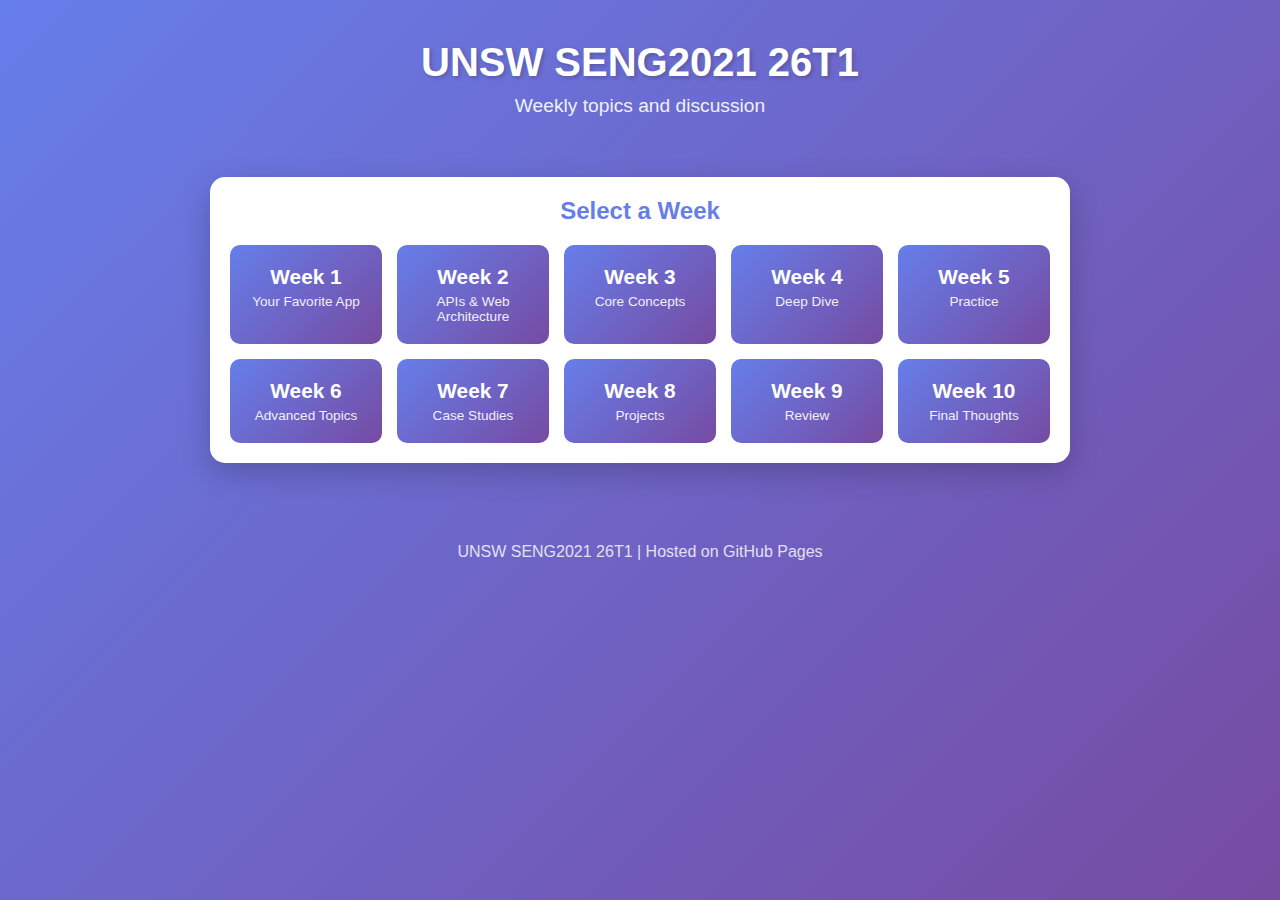
<file: index.html>
<!DOCTYPE html>
<html lang="en">
<head>
  <meta charset="UTF-8">
  <meta name="viewport" content="width=device-width, initial-scale=1.0">
  <title>UNSW SENG2021 26T1</title>
  <link rel="stylesheet" href="styles.css">
</head>
<body>
  <header>
    <h1>UNSW SENG2021 26T1</h1>
    <p>Weekly topics and discussion</p>
  </header>

  <div class="container">
    <nav>
      <h2>Select a Week</h2>
      <div class="week-grid">
        <a href="weeks/week1.html" class="week-card">
          <h3>Week 1</h3>
          <p>Your Favorite App</p>
        </a>
        <a href="weeks/week2.html" class="week-card">
          <h3>Week 2</h3>
          <p>APIs & Web Architecture</p>
        </a>
        <a href="weeks/week3.html" class="week-card">
          <h3>Week 3</h3>
          <p>Core Concepts</p>
        </a>
        <a href="weeks/week4.html" class="week-card">
          <h3>Week 4</h3>
          <p>Deep Dive</p>
        </a>
        <a href="weeks/week5.html" class="week-card">
          <h3>Week 5</h3>
          <p>Practice</p>
        </a>
        <a href="weeks/week6.html" class="week-card">
          <h3>Week 6</h3>
          <p>Advanced Topics</p>
        </a>
        <a href="weeks/week7.html" class="week-card">
          <h3>Week 7</h3>
          <p>Case Studies</p>
        </a>
        <a href="weeks/week8.html" class="week-card">
          <h3>Week 8</h3>
          <p>Projects</p>
        </a>
        <a href="weeks/week9.html" class="week-card">
          <h3>Week 9</h3>
          <p>Review</p>
        </a>
        <a href="weeks/week10.html" class="week-card">
          <h3>Week 10</h3>
          <p>Final Thoughts</p>
        </a>
      </div>
    </nav>
  </div>

  <footer>
    <p>UNSW SENG2021 26T1 | Hosted on GitHub Pages</p>
  </footer>
</body>
</html>
</file>
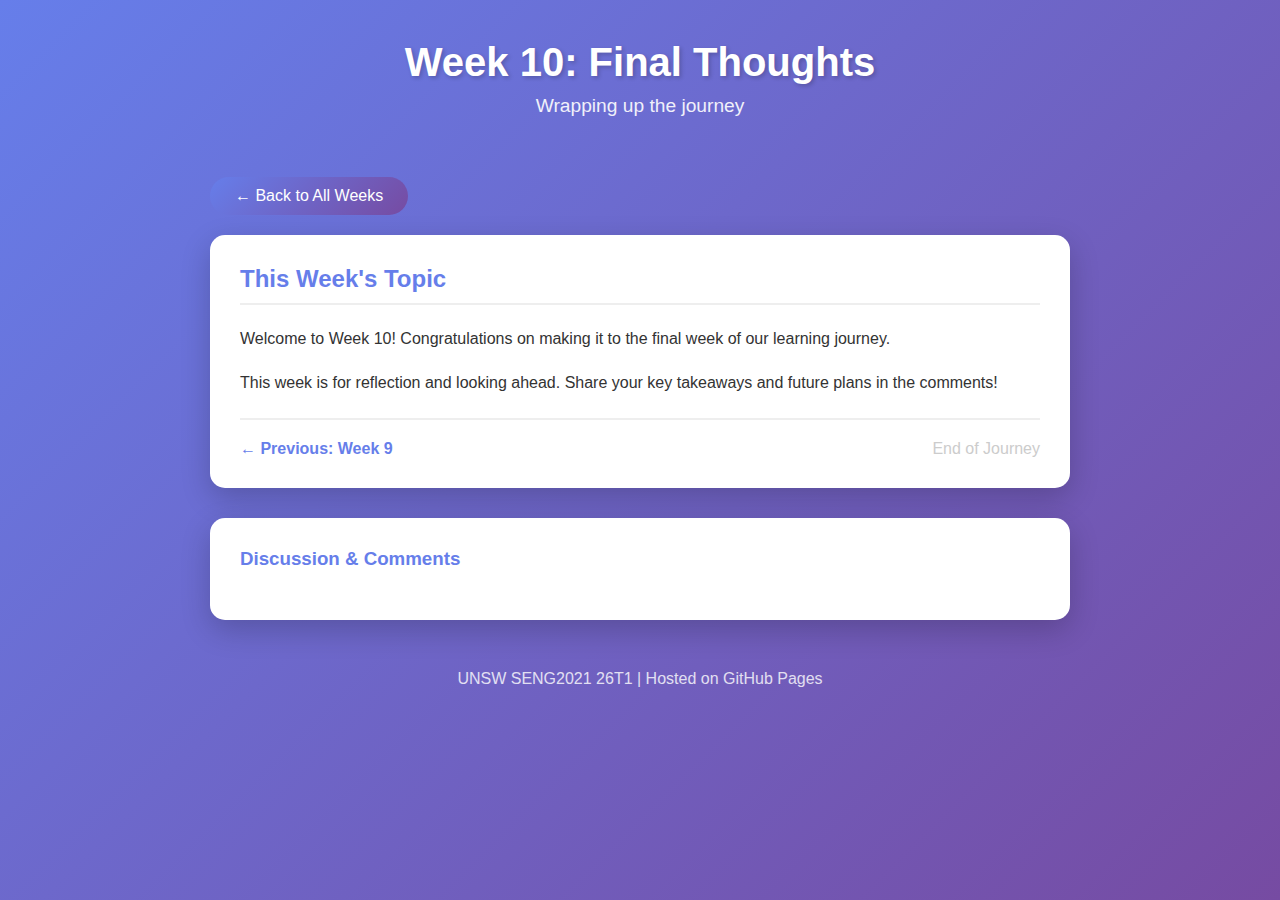
<file: weeks/week10.html>
<!DOCTYPE html>
<html lang="en">
<head>
  <meta charset="UTF-8">
  <meta name="viewport" content="width=device-width, initial-scale=1.0">
  <title>Week 10 - Final Thoughts | UNSW SENG2021 26T1</title>
  <link rel="stylesheet" href="../styles.css">
</head>
<body>
  <header>
    <h1>Week 10: Final Thoughts</h1>
    <p>Wrapping up the journey</p>
  </header>

  <div class="container">
    <a href="../index.html" class="back-link">← Back to All Weeks</a>

    <div class="content-card">
      <h2>This Week's Topic</h2>
      <p>Welcome to Week 10! Congratulations on making it to the final week of our learning journey.</p>
      <p>This week is for reflection and looking ahead. Share your key takeaways and future plans in the comments!</p>

      <div class="week-nav">
        <a href="week9.html">← Previous: Week 9</a>
        <span class="nav-disabled">End of Journey</span>
      </div>
    </div>

    <div class="comments-section">
      <h3>Discussion & Comments</h3>
      <script src="https://giscus.app/client.js"
        data-repo="Inspiring-Ming/UNSW-SENG2021-26T1"
        data-repo-id="R_kgDORHO2ug"
        data-category="Week 10"
        data-category-id="DIC_kwDORHO2us4C1zBj"
        data-mapping="pathname"
        data-strict="0"
        data-reactions-enabled="1"
        data-emit-metadata="0"
        data-input-position="bottom"
        data-theme="preferred_color_scheme"
        data-lang="en"
        crossorigin="anonymous"
        async>
      </script>
      <noscript>Please enable JavaScript to view the comments.</noscript>
    </div>
  </div>

  <footer>
    <p>UNSW SENG2021 26T1 | Hosted on GitHub Pages</p>
  </footer>
</body>
</html>
</file>
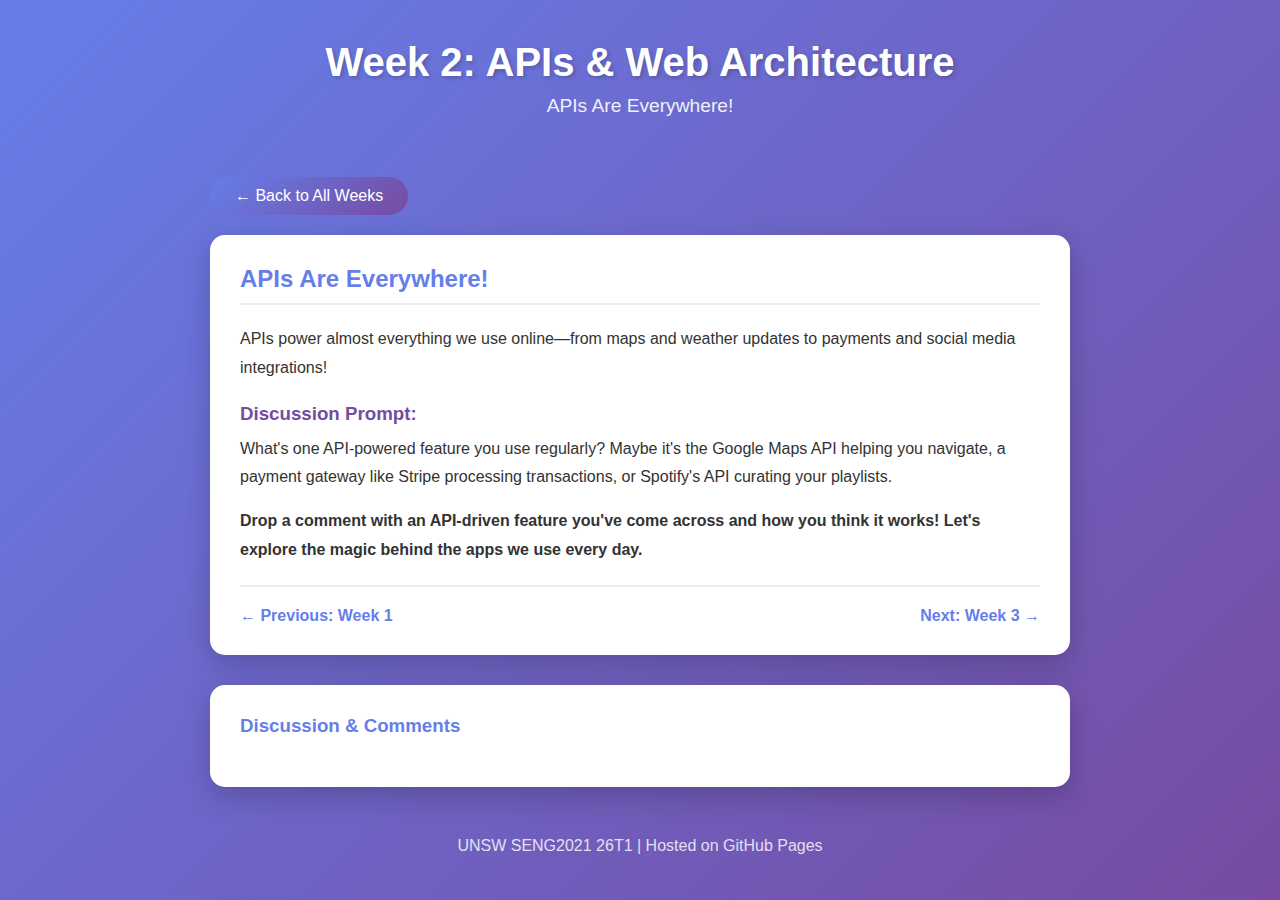
<file: weeks/week2.html>
<!DOCTYPE html>
<html lang="en">
<head>
  <meta charset="UTF-8">
  <meta name="viewport" content="width=device-width, initial-scale=1.0">
  <title>Week 2 - APIs & Web Architecture | UNSW SENG2021 26T1</title>
  <link rel="stylesheet" href="../styles.css">
</head>
<body>
  <header>
    <h1>Week 2: APIs & Web Architecture</h1>
    <p>APIs Are Everywhere!</p>
  </header>

  <div class="container">
    <a href="../index.html" class="back-link">← Back to All Weeks</a>

    <div class="content-card">
      <h2>APIs Are Everywhere!</h2>
      <p>APIs power almost everything we use online—from maps and weather updates to payments and social media integrations!</p>

      <h3>Discussion Prompt:</h3>
      <p>What's one API-powered feature you use regularly? Maybe it's the Google Maps API helping you navigate, a payment gateway like Stripe processing transactions, or Spotify's API curating your playlists.</p>

      <p><strong>Drop a comment with an API-driven feature you've come across and how you think it works! Let's explore the magic behind the apps we use every day.</strong></p>

      <div class="week-nav">
        <a href="week1.html">← Previous: Week 1</a>
        <a href="week3.html">Next: Week 3 →</a>
      </div>
    </div>

    <div class="comments-section">
      <h3>Discussion & Comments</h3>
      <script src="https://giscus.app/client.js"
        data-repo="Inspiring-Ming/UNSW-SENG2021-26T1"
        data-repo-id="R_kgDORHO2ug"
        data-category="General"
        data-category-id="DIC_kwDORHO2us4C1y37"
        data-mapping="pathname"
        data-strict="0"
        data-reactions-enabled="1"
        data-emit-metadata="0"
        data-input-position="bottom"
        data-theme="preferred_color_scheme"
        data-lang="en"
        crossorigin="anonymous"
        async>
      </script>
      <noscript>Please enable JavaScript to view the comments.</noscript>
    </div>
  </div>

  <footer>
    <p>UNSW SENG2021 26T1 | Hosted on GitHub Pages</p>
  </footer>
</body>
</html>
</file>
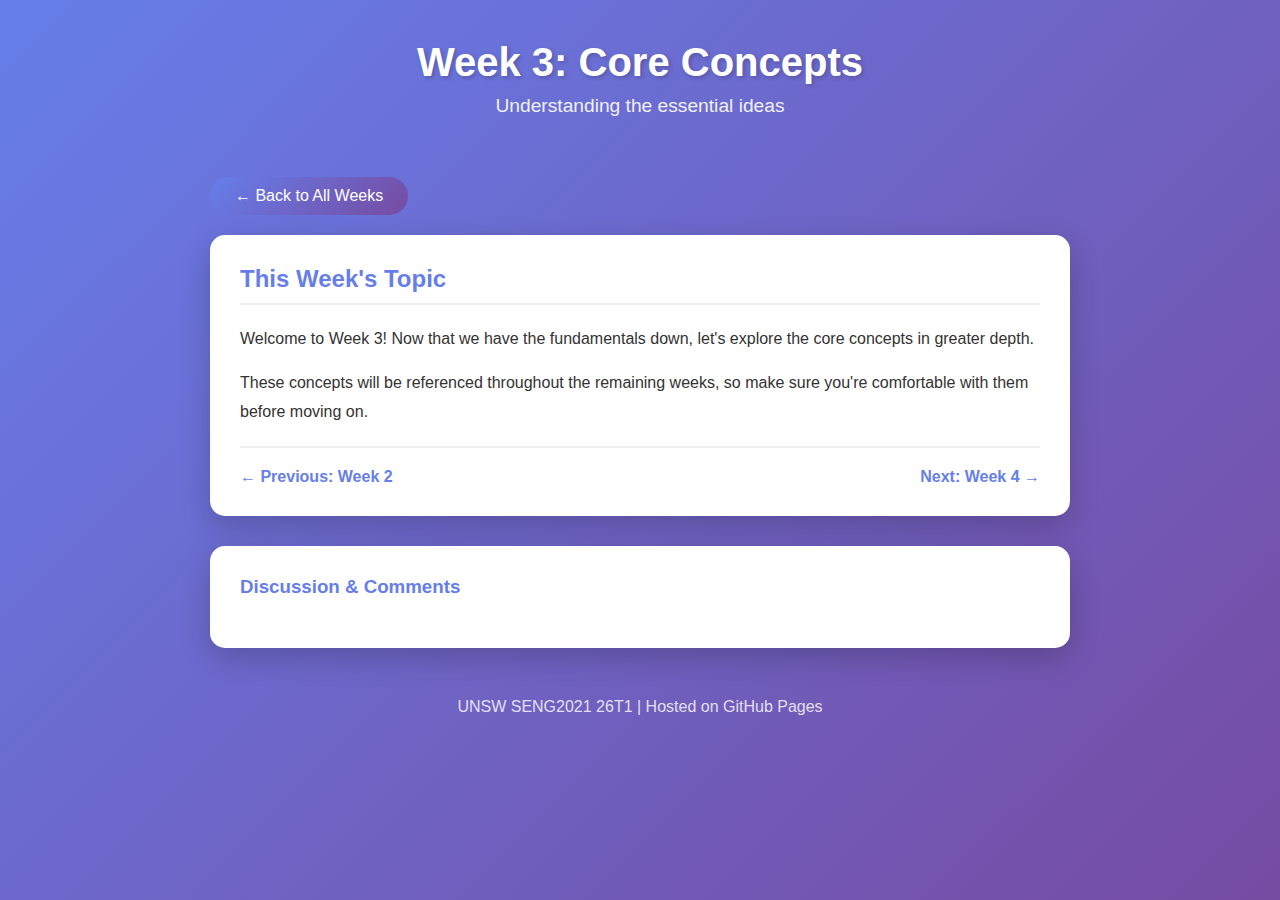
<file: weeks/week3.html>
<!DOCTYPE html>
<html lang="en">
<head>
  <meta charset="UTF-8">
  <meta name="viewport" content="width=device-width, initial-scale=1.0">
  <title>Week 3 - Core Concepts | UNSW SENG2021 26T1</title>
  <link rel="stylesheet" href="../styles.css">
</head>
<body>
  <header>
    <h1>Week 3: Core Concepts</h1>
    <p>Understanding the essential ideas</p>
  </header>

  <div class="container">
    <a href="../index.html" class="back-link">← Back to All Weeks</a>

    <div class="content-card">
      <h2>This Week's Topic</h2>
      <p>Welcome to Week 3! Now that we have the fundamentals down, let's explore the core concepts in greater depth.</p>
      <p>These concepts will be referenced throughout the remaining weeks, so make sure you're comfortable with them before moving on.</p>

      <div class="week-nav">
        <a href="week2.html">← Previous: Week 2</a>
        <a href="week4.html">Next: Week 4 →</a>
      </div>
    </div>

    <div class="comments-section">
      <h3>Discussion & Comments</h3>
      <script src="https://giscus.app/client.js"
        data-repo="Inspiring-Ming/UNSW-SENG2021-26T1"
        data-repo-id="R_kgDORHO2ug"
        data-category="Week 3"
        data-category-id="DIC_kwDORHO2us4C1y-g"
        data-mapping="pathname"
        data-strict="0"
        data-reactions-enabled="1"
        data-emit-metadata="0"
        data-input-position="bottom"
        data-theme="preferred_color_scheme"
        data-lang="en"
        crossorigin="anonymous"
        async>
      </script>
      <noscript>Please enable JavaScript to view the comments.</noscript>
    </div>
  </div>

  <footer>
    <p>UNSW SENG2021 26T1 | Hosted on GitHub Pages</p>
  </footer>
</body>
</html>
</file>
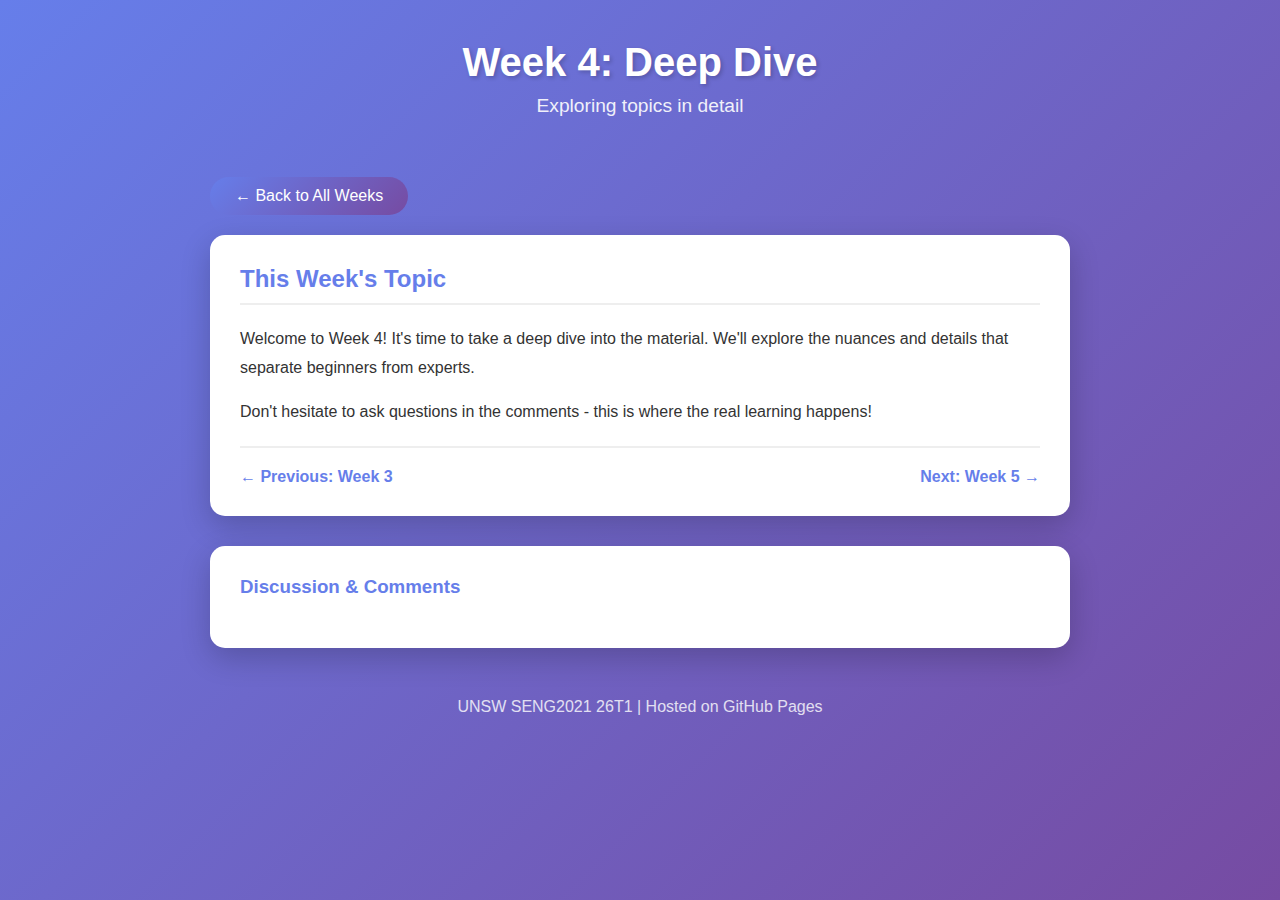
<file: weeks/week4.html>
<!DOCTYPE html>
<html lang="en">
<head>
  <meta charset="UTF-8">
  <meta name="viewport" content="width=device-width, initial-scale=1.0">
  <title>Week 4 - Deep Dive | UNSW SENG2021 26T1</title>
  <link rel="stylesheet" href="../styles.css">
</head>
<body>
  <header>
    <h1>Week 4: Deep Dive</h1>
    <p>Exploring topics in detail</p>
  </header>

  <div class="container">
    <a href="../index.html" class="back-link">← Back to All Weeks</a>

    <div class="content-card">
      <h2>This Week's Topic</h2>
      <p>Welcome to Week 4! It's time to take a deep dive into the material. We'll explore the nuances and details that separate beginners from experts.</p>
      <p>Don't hesitate to ask questions in the comments - this is where the real learning happens!</p>

      <div class="week-nav">
        <a href="week3.html">← Previous: Week 3</a>
        <a href="week5.html">Next: Week 5 →</a>
      </div>
    </div>

    <div class="comments-section">
      <h3>Discussion & Comments</h3>
      <script src="https://giscus.app/client.js"
        data-repo="Inspiring-Ming/weekly-topics"
        data-repo-id=""
        data-category="Week 4"
        data-category-id=""
        data-mapping="pathname"
        data-strict="0"
        data-reactions-enabled="1"
        data-emit-metadata="0"
        data-input-position="top"
        data-theme="light"
        data-lang="en"
        crossorigin="anonymous"
        async>
      </script>
      <noscript>Please enable JavaScript to view the comments.</noscript>
    </div>
  </div>

  <footer>
    <p>UNSW SENG2021 26T1 | Hosted on GitHub Pages</p>
  </footer>
</body>
</html>
</file>
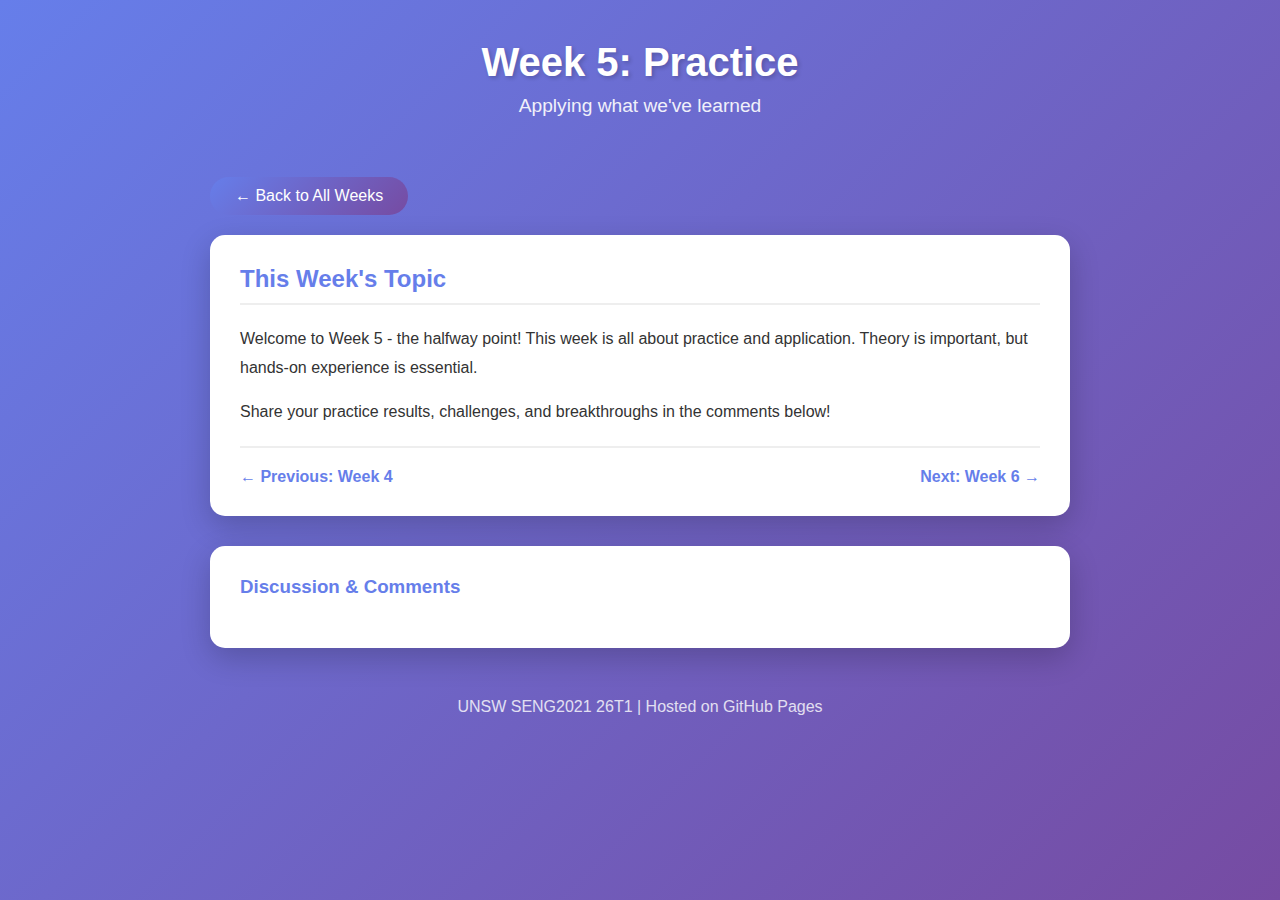
<file: weeks/week5.html>
<!DOCTYPE html>
<html lang="en">
<head>
  <meta charset="UTF-8">
  <meta name="viewport" content="width=device-width, initial-scale=1.0">
  <title>Week 5 - Practice | UNSW SENG2021 26T1</title>
  <link rel="stylesheet" href="../styles.css">
</head>
<body>
  <header>
    <h1>Week 5: Practice</h1>
    <p>Applying what we've learned</p>
  </header>

  <div class="container">
    <a href="../index.html" class="back-link">← Back to All Weeks</a>

    <div class="content-card">
      <h2>This Week's Topic</h2>
      <p>Welcome to Week 5 - the halfway point! This week is all about practice and application. Theory is important, but hands-on experience is essential.</p>
      <p>Share your practice results, challenges, and breakthroughs in the comments below!</p>

      <div class="week-nav">
        <a href="week4.html">← Previous: Week 4</a>
        <a href="week6.html">Next: Week 6 →</a>
      </div>
    </div>

    <div class="comments-section">
      <h3>Discussion & Comments</h3>
      <script src="https://giscus.app/client.js"
        data-repo="Inspiring-Ming/UNSW-SENG2021-26T1"
        data-repo-id="R_kgDORHO2ug"
        data-category="Week 5"
        data-category-id="DIC_kwDORHO2us4C1zBS"
        data-mapping="pathname"
        data-strict="0"
        data-reactions-enabled="1"
        data-emit-metadata="0"
        data-input-position="bottom"
        data-theme="preferred_color_scheme"
        data-lang="en"
        crossorigin="anonymous"
        async>
      </script>
      <noscript>Please enable JavaScript to view the comments.</noscript>
    </div>
  </div>

  <footer>
    <p>UNSW SENG2021 26T1 | Hosted on GitHub Pages</p>
  </footer>
</body>
</html>
</file>
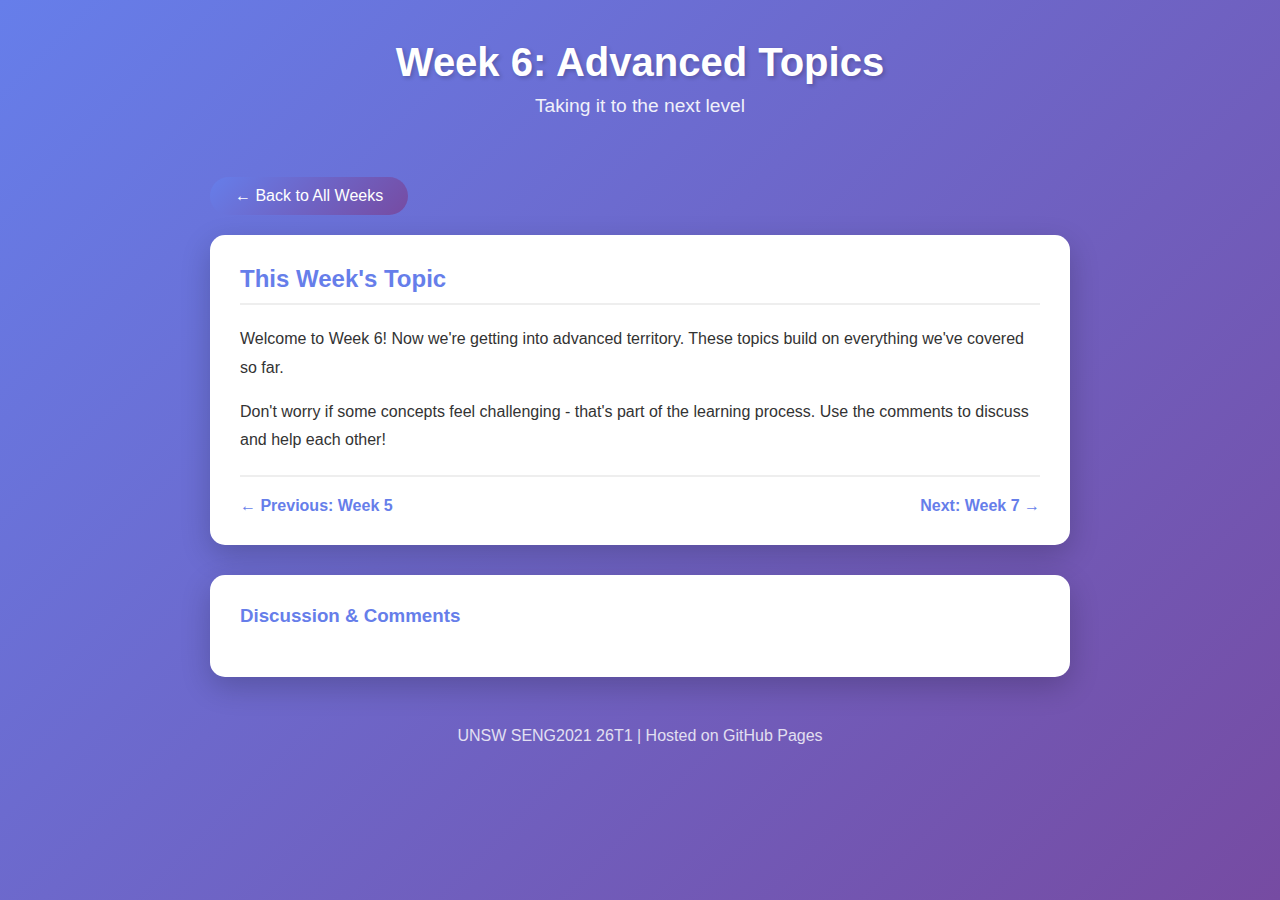
<file: weeks/week6.html>
<!DOCTYPE html>
<html lang="en">
<head>
  <meta charset="UTF-8">
  <meta name="viewport" content="width=device-width, initial-scale=1.0">
  <title>Week 6 - Advanced Topics | UNSW SENG2021 26T1</title>
  <link rel="stylesheet" href="../styles.css">
</head>
<body>
  <header>
    <h1>Week 6: Advanced Topics</h1>
    <p>Taking it to the next level</p>
  </header>

  <div class="container">
    <a href="../index.html" class="back-link">← Back to All Weeks</a>

    <div class="content-card">
      <h2>This Week's Topic</h2>
      <p>Welcome to Week 6! Now we're getting into advanced territory. These topics build on everything we've covered so far.</p>
      <p>Don't worry if some concepts feel challenging - that's part of the learning process. Use the comments to discuss and help each other!</p>

      <div class="week-nav">
        <a href="week5.html">← Previous: Week 5</a>
        <a href="week7.html">Next: Week 7 →</a>
      </div>
    </div>

    <div class="comments-section">
      <h3>Discussion & Comments</h3>
      <script src="https://giscus.app/client.js"
        data-repo="Inspiring-Ming/UNSW-SENG2021-26T1"
        data-repo-id="R_kgDORHO2ug"
        data-category="General"
        data-category-id="DIC_kwDORHO2us4C1y37"
        data-mapping="pathname"
        data-strict="0"
        data-reactions-enabled="1"
        data-emit-metadata="0"
        data-input-position="bottom"
        data-theme="preferred_color_scheme"
        data-lang="en"
        crossorigin="anonymous"
        async>
      </script>
      <noscript>Please enable JavaScript to view the comments.</noscript>
    </div>
  </div>

  <footer>
    <p>UNSW SENG2021 26T1 | Hosted on GitHub Pages</p>
  </footer>
</body>
</html>
</file>
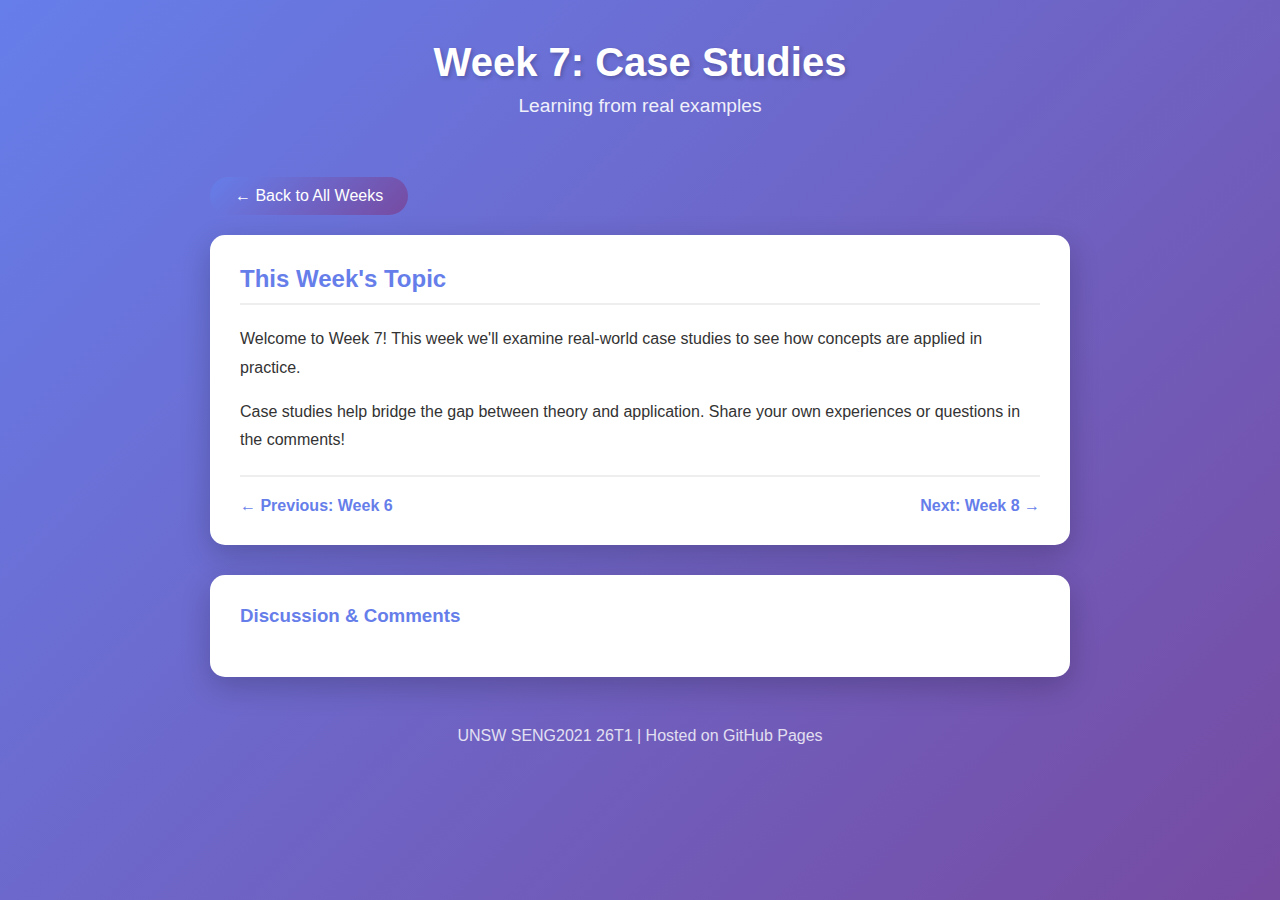
<file: weeks/week7.html>
<!DOCTYPE html>
<html lang="en">
<head>
  <meta charset="UTF-8">
  <meta name="viewport" content="width=device-width, initial-scale=1.0">
  <title>Week 7 - Case Studies | UNSW SENG2021 26T1</title>
  <link rel="stylesheet" href="../styles.css">
</head>
<body>
  <header>
    <h1>Week 7: Case Studies</h1>
    <p>Learning from real examples</p>
  </header>

  <div class="container">
    <a href="../index.html" class="back-link">← Back to All Weeks</a>

    <div class="content-card">
      <h2>This Week's Topic</h2>
      <p>Welcome to Week 7! This week we'll examine real-world case studies to see how concepts are applied in practice.</p>
      <p>Case studies help bridge the gap between theory and application. Share your own experiences or questions in the comments!</p>

      <div class="week-nav">
        <a href="week6.html">← Previous: Week 6</a>
        <a href="week8.html">Next: Week 8 →</a>
      </div>
    </div>

    <div class="comments-section">
      <h3>Discussion & Comments</h3>
      <script src="https://giscus.app/client.js"
        data-repo="Inspiring-Ming/UNSW-SENG2021-26T1"
        data-repo-id="R_kgDORHO2ug"
        data-category="General"
        data-category-id="DIC_kwDORHO2us4C1y37"
        data-mapping="pathname"
        data-strict="0"
        data-reactions-enabled="1"
        data-emit-metadata="0"
        data-input-position="bottom"
        data-theme="preferred_color_scheme"
        data-lang="en"
        crossorigin="anonymous"
        async>
      </script>
      <noscript>Please enable JavaScript to view the comments.</noscript>
    </div>
  </div>

  <footer>
    <p>UNSW SENG2021 26T1 | Hosted on GitHub Pages</p>
  </footer>
</body>
</html>
</file>
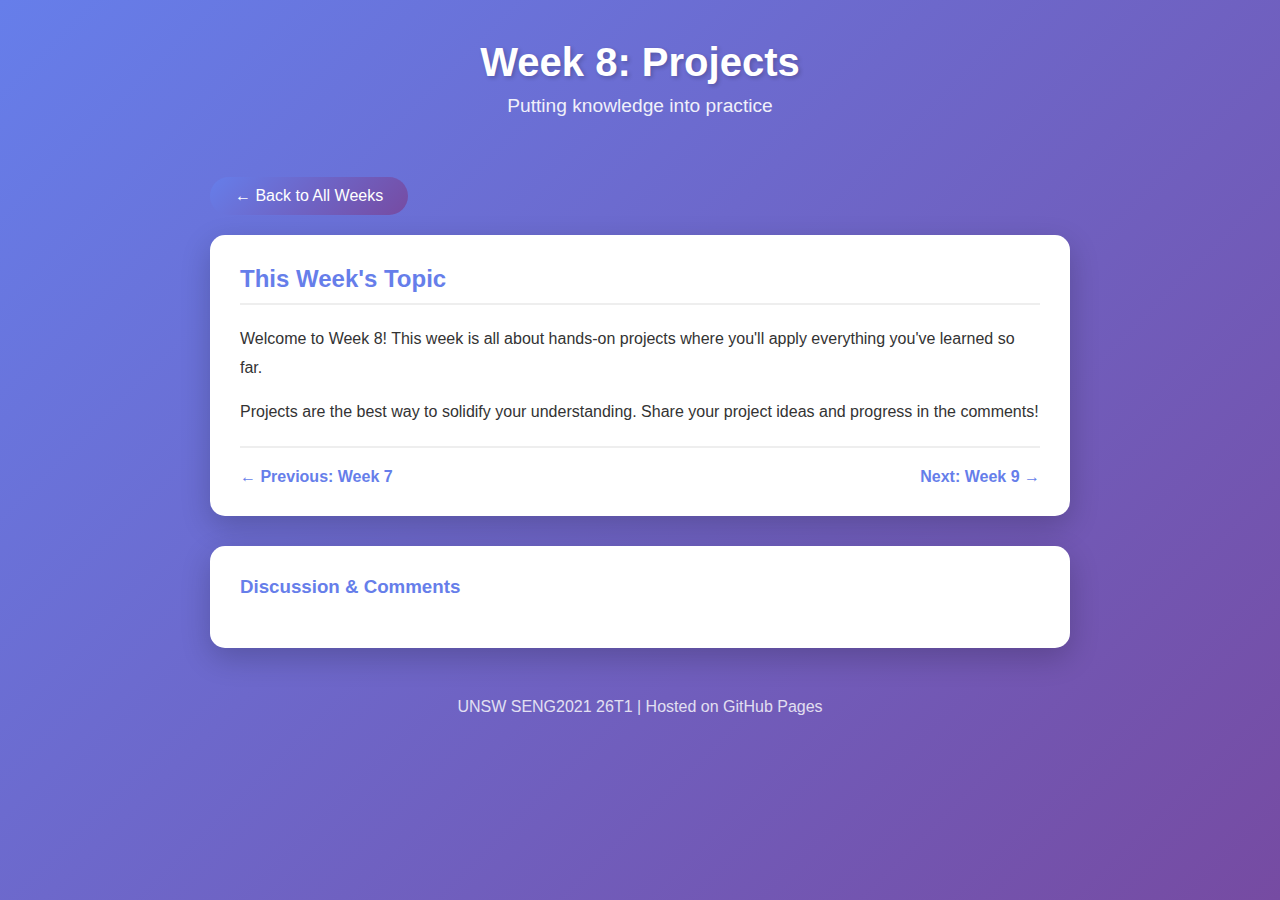
<file: weeks/week8.html>
<!DOCTYPE html>
<html lang="en">
<head>
  <meta charset="UTF-8">
  <meta name="viewport" content="width=device-width, initial-scale=1.0">
  <title>Week 8 - Projects | UNSW SENG2021 26T1</title>
  <link rel="stylesheet" href="../styles.css">
</head>
<body>
  <header>
    <h1>Week 8: Projects</h1>
    <p>Putting knowledge into practice</p>
  </header>

  <div class="container">
    <a href="../index.html" class="back-link">← Back to All Weeks</a>

    <div class="content-card">
      <h2>This Week's Topic</h2>
      <p>Welcome to Week 8! This week is all about hands-on projects where you'll apply everything you've learned so far.</p>
      <p>Projects are the best way to solidify your understanding. Share your project ideas and progress in the comments!</p>

      <div class="week-nav">
        <a href="week7.html">← Previous: Week 7</a>
        <a href="week9.html">Next: Week 9 →</a>
      </div>
    </div>

    <div class="comments-section">
      <h3>Discussion & Comments</h3>
      <script src="https://giscus.app/client.js"
        data-repo="Inspiring-Ming/weekly-topics"
        data-repo-id=""
        data-category="Week 8"
        data-category-id=""
        data-mapping="pathname"
        data-strict="0"
        data-reactions-enabled="1"
        data-emit-metadata="0"
        data-input-position="top"
        data-theme="light"
        data-lang="en"
        crossorigin="anonymous"
        async>
      </script>
      <noscript>Please enable JavaScript to view the comments.</noscript>
    </div>
  </div>

  <footer>
    <p>UNSW SENG2021 26T1 | Hosted on GitHub Pages</p>
  </footer>
</body>
</html>
</file>
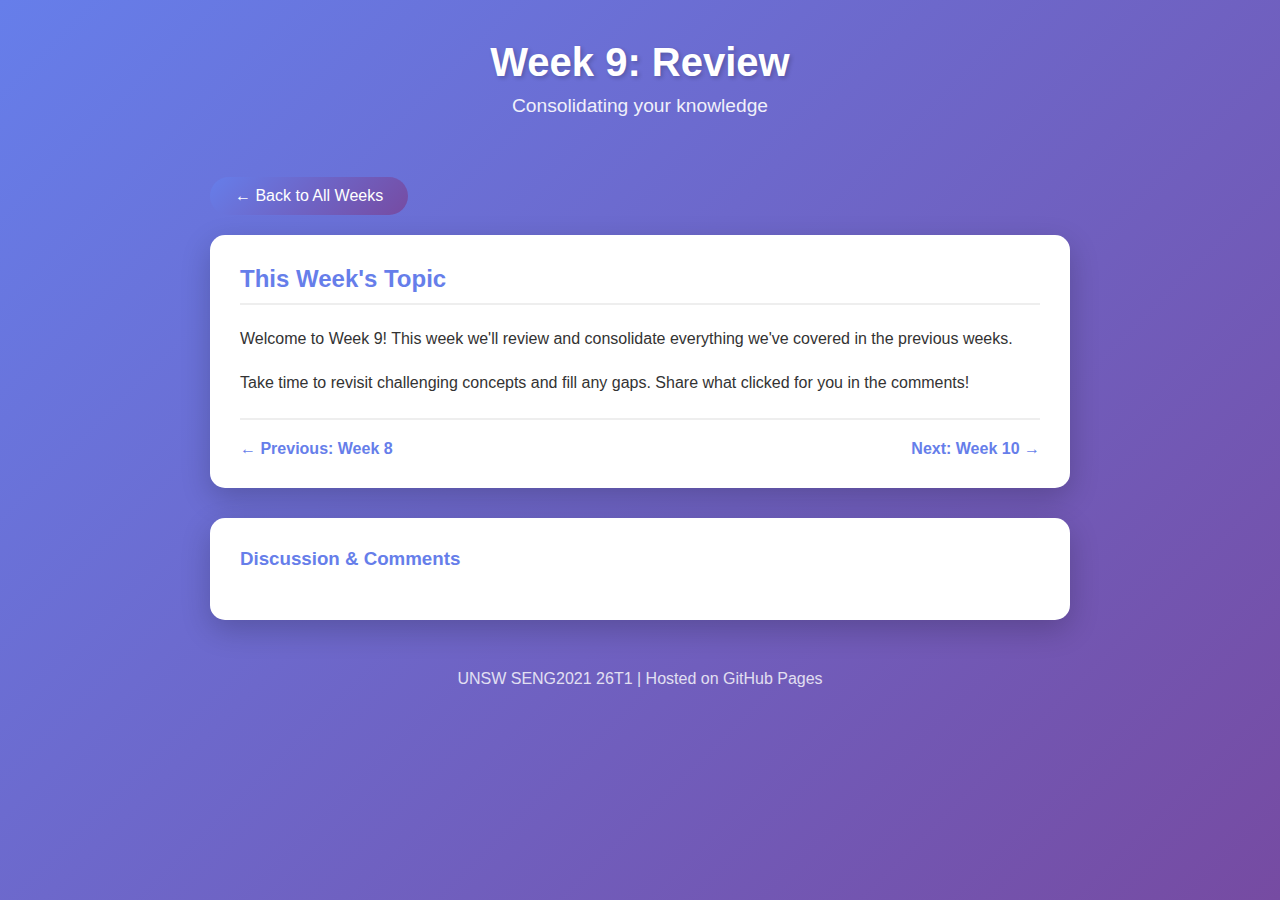
<file: weeks/week9.html>
<!DOCTYPE html>
<html lang="en">
<head>
  <meta charset="UTF-8">
  <meta name="viewport" content="width=device-width, initial-scale=1.0">
  <title>Week 9 - Review | UNSW SENG2021 26T1</title>
  <link rel="stylesheet" href="../styles.css">
</head>
<body>
  <header>
    <h1>Week 9: Review</h1>
    <p>Consolidating your knowledge</p>
  </header>

  <div class="container">
    <a href="../index.html" class="back-link">← Back to All Weeks</a>

    <div class="content-card">
      <h2>This Week's Topic</h2>
      <p>Welcome to Week 9! This week we'll review and consolidate everything we've covered in the previous weeks.</p>
      <p>Take time to revisit challenging concepts and fill any gaps. Share what clicked for you in the comments!</p>

      <div class="week-nav">
        <a href="week8.html">← Previous: Week 8</a>
        <a href="week10.html">Next: Week 10 →</a>
      </div>
    </div>

    <div class="comments-section">
      <h3>Discussion & Comments</h3>
      <script src="https://giscus.app/client.js"
        data-repo="Inspiring-Ming/weekly-topics"
        data-repo-id=""
        data-category="Week 9"
        data-category-id=""
        data-mapping="pathname"
        data-strict="0"
        data-reactions-enabled="1"
        data-emit-metadata="0"
        data-input-position="top"
        data-theme="light"
        data-lang="en"
        crossorigin="anonymous"
        async>
      </script>
      <noscript>Please enable JavaScript to view the comments.</noscript>
    </div>
  </div>

  <footer>
    <p>UNSW SENG2021 26T1 | Hosted on GitHub Pages</p>
  </footer>
</body>
</html>
</file>
<file: styles.css>
/* Main Styles */
* {
  margin: 0;
  padding: 0;
  box-sizing: border-box;
}

body {
  font-family: 'Segoe UI', Tahoma, Geneva, Verdana, sans-serif;
  background: linear-gradient(135deg, #667eea 0%, #764ba2 100%);
  min-height: 100vh;
  color: #333;
}

.container {
  max-width: 900px;
  margin: 0 auto;
  padding: 20px;
}

/* Header */
header {
  text-align: center;
  padding: 40px 20px;
  color: white;
}

header h1 {
  font-size: 2.5rem;
  margin-bottom: 10px;
  text-shadow: 2px 2px 4px rgba(0,0,0,0.2);
}

header p {
  font-size: 1.2rem;
  opacity: 0.9;
}

/* Navigation */
nav {
  background: white;
  border-radius: 15px;
  padding: 20px;
  margin-bottom: 30px;
  box-shadow: 0 10px 30px rgba(0,0,0,0.2);
}

nav h2 {
  text-align: center;
  margin-bottom: 20px;
  color: #667eea;
}

.week-grid {
  display: grid;
  grid-template-columns: repeat(auto-fit, minmax(150px, 1fr));
  gap: 15px;
}

.week-card {
  background: linear-gradient(135deg, #667eea 0%, #764ba2 100%);
  color: white;
  padding: 20px;
  border-radius: 10px;
  text-decoration: none;
  text-align: center;
  transition: transform 0.3s, box-shadow 0.3s;
}

.week-card:hover {
  transform: translateY(-5px);
  box-shadow: 0 10px 25px rgba(102, 126, 234, 0.4);
}

.week-card h3 {
  font-size: 1.3rem;
  margin-bottom: 5px;
}

.week-card p {
  font-size: 0.85rem;
  opacity: 0.9;
}

/* Week Page Content */
.content-card {
  background: white;
  border-radius: 15px;
  padding: 30px;
  margin-bottom: 30px;
  box-shadow: 0 10px 30px rgba(0,0,0,0.2);
}

.content-card h2 {
  color: #667eea;
  margin-bottom: 20px;
  padding-bottom: 10px;
  border-bottom: 2px solid #eee;
}

.content-card p {
  line-height: 1.8;
  margin-bottom: 15px;
}

.back-link {
  display: inline-block;
  background: linear-gradient(135deg, #667eea 0%, #764ba2 100%);
  color: white;
  padding: 10px 25px;
  border-radius: 25px;
  text-decoration: none;
  margin-bottom: 20px;
  transition: transform 0.3s;
}

.back-link:hover {
  transform: translateX(-5px);
}

/* Comments Section */
.comments-section {
  background: white;
  border-radius: 15px;
  padding: 30px;
  box-shadow: 0 10px 30px rgba(0,0,0,0.2);
}

.comments-section h3 {
  color: #667eea;
  margin-bottom: 20px;
}

/* Footer */
footer {
  text-align: center;
  padding: 30px;
  color: white;
  opacity: 0.8;
}

/* Week Navigation on Week Pages */
.week-nav {
  display: flex;
  justify-content: space-between;
  margin-top: 20px;
  padding-top: 20px;
  border-top: 2px solid #eee;
}

.week-nav a {
  color: #667eea;
  text-decoration: none;
  font-weight: bold;
  transition: color 0.3s;
}

.week-nav a:hover {
  color: #764ba2;
}

.week-nav a.disabled,
.week-nav span.disabled,
.week-nav .nav-disabled {
  color: #ccc;
  pointer-events: none;
}

/* Example Box */
.example-box {
  background: linear-gradient(135deg, #f5f7fa 0%, #e4e8ec 100%);
  border-left: 4px solid #667eea;
  padding: 15px 20px;
  margin: 20px 0;
  border-radius: 0 10px 10px 0;
  font-style: italic;
}

/* Lists in content */
.content-card ul {
  margin: 15px 0 15px 25px;
  line-height: 1.8;
}

.content-card li {
  margin-bottom: 8px;
}

.content-card h3 {
  color: #764ba2;
  margin: 20px 0 10px 0;
}

/* Responsive */
@media (max-width: 600px) {
  header h1 {
    font-size: 1.8rem;
  }

  .week-grid {
    grid-template-columns: repeat(2, 1fr);
  }

  .content-card, .comments-section {
    padding: 20px;
  }
}
</file>
